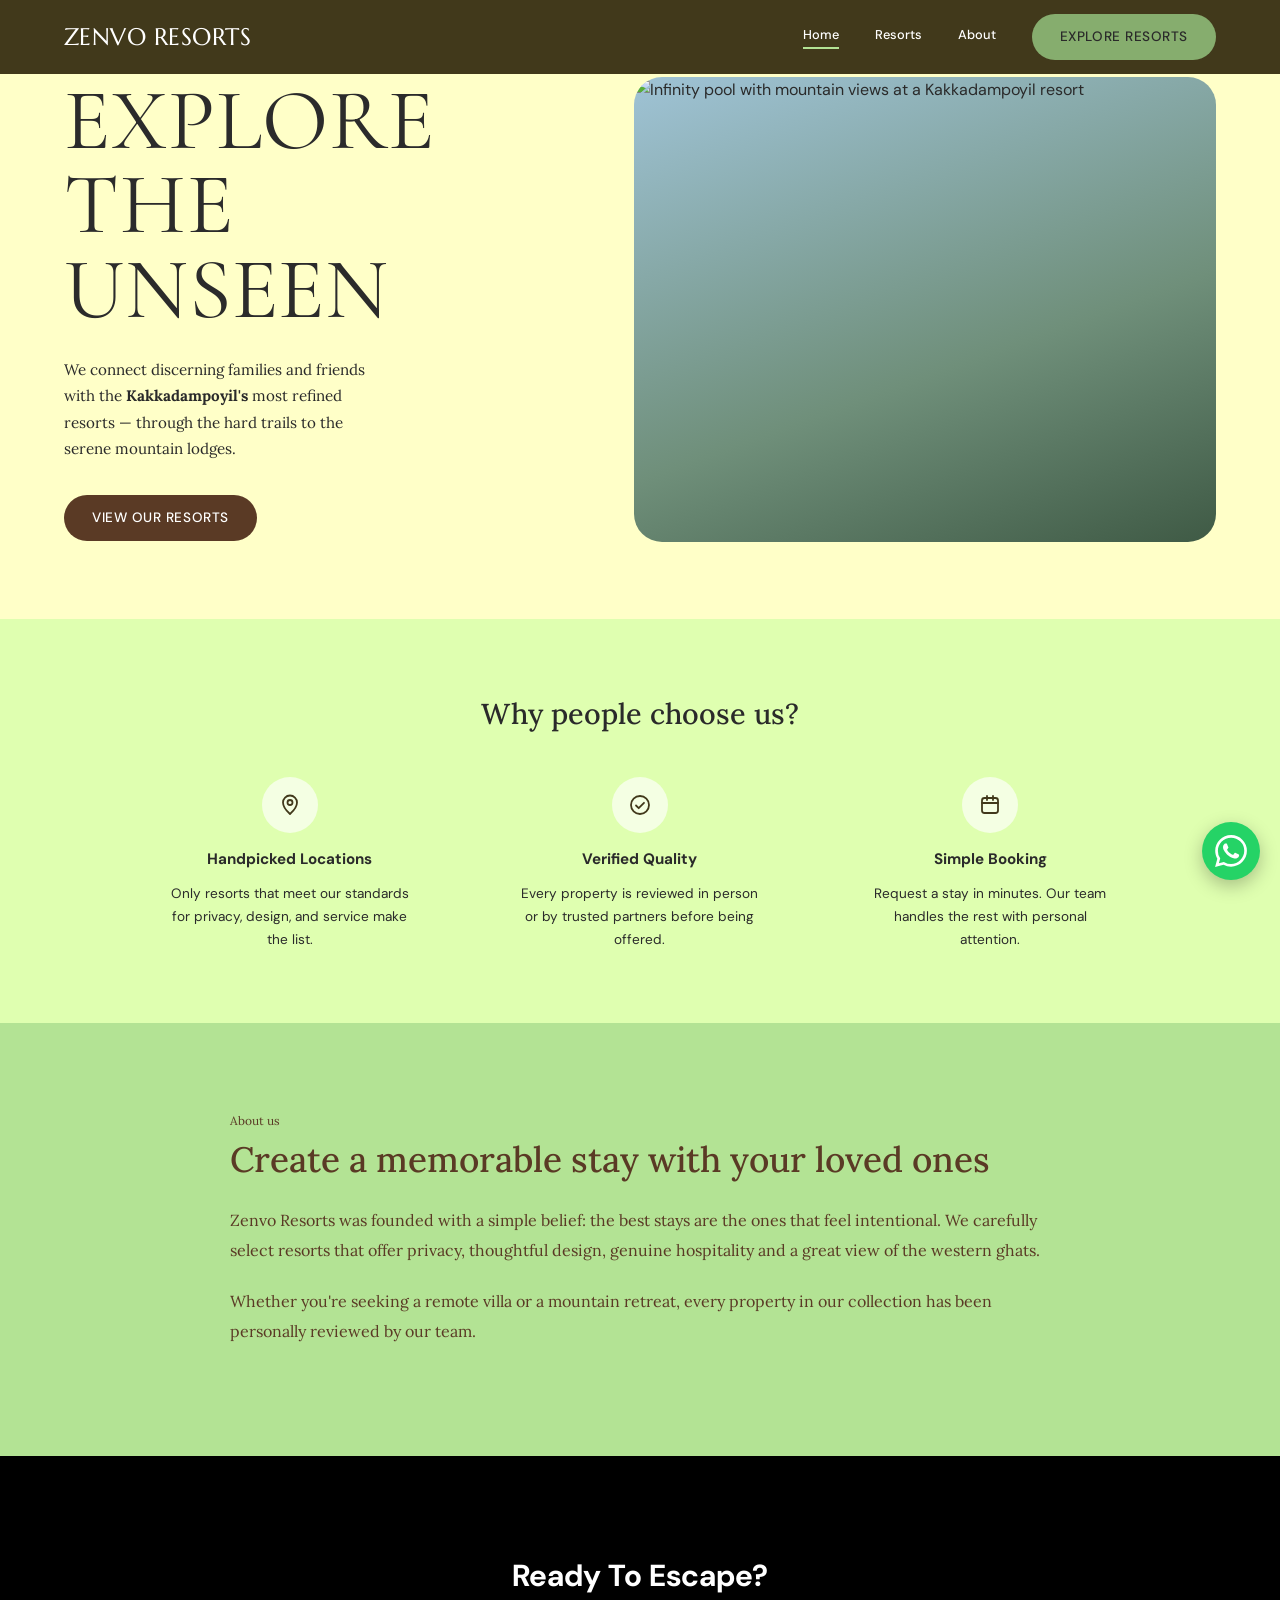
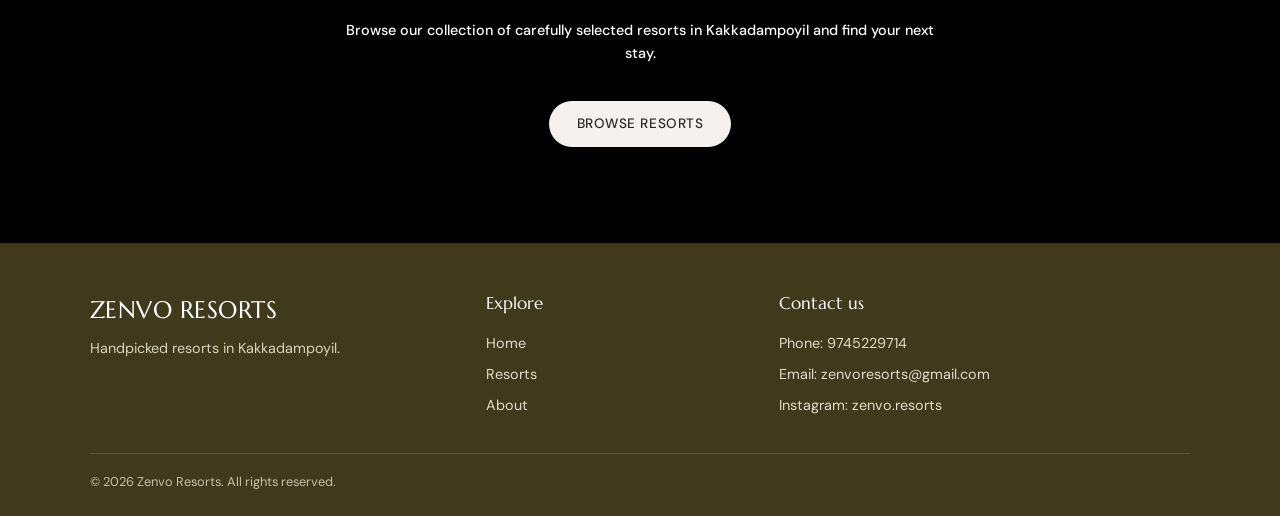
<file: index.html>
<!DOCTYPE html>
<html lang="en">
<head>
  <meta charset="UTF-8">
  <meta name="viewport" content="width=device-width, initial-scale=1">
  <title>Zenvo Resorts | Explore the Unseen in Kakkadampoyil</title>
  <meta name="description" content="Zenvo Resorts connects families and friends with Kakkadampoyil's most refined resorts, from remote villas to serene mountain lodges.">
  <link rel="stylesheet" href="css/base.css">
  <link rel="stylesheet" href="css/home.css">
</head>
<body>

  <div id="site-header"></div>

  <main>
    <!-- Hero -->
    <section class="hero">
      <div class="hero-inner">
        <div class="hero-text">
          <h1>Explore the Unseen</h1>
          <p>We connect discerning families and friends with the <strong>Kakkadampoyil's</strong> most refined resorts — through the hard trails to the serene mountain lodges.</p>
          <a class="btn btn-brown" href="resorts.html">View our resorts</a>
        </div>
        <div class="hero-media">
          <!-- Replace with your Cloudflare image link, or set IMAGE_BASE_URL in js/config.js and use "home-hero.jpg" -->
          <img id="hero-img" alt="Infinity pool with mountain views at a Kakkadampoyil resort" width="800" height="640" hidden>
        </div>
      </div>
    </section>

    <!-- Why people choose us -->
    <section class="why">
      <h2>Why people choose us?</h2>
      <div class="why-grid">
        <div>
          <div class="why-icon"><svg viewBox="0 0 24 24" aria-hidden="true"><path d="M12 21s-7-6.2-7-11.5A7 7 0 0 1 19 9.5C19 14.8 12 21 12 21z"/><circle cx="12" cy="9.5" r="2.5"/></svg></div>
          <h3>Handpicked Locations</h3>
          <p>Only resorts that meet our standards for privacy, design, and service make the list.</p>
        </div>
        <div>
          <div class="why-icon"><svg viewBox="0 0 24 24" aria-hidden="true"><circle cx="12" cy="12" r="9"/><path d="M8 12.5l2.7 2.7L16 9.8"/></svg></div>
          <h3>Verified Quality</h3>
          <p>Every property is reviewed in person or by trusted partners before being offered.</p>
        </div>
        <div>
          <div class="why-icon"><svg viewBox="0 0 24 24" aria-hidden="true"><rect x="4" y="5" width="16" height="15" rx="2.5"/><path d="M4 10h16M9 3v4M15 3v4"/></svg></div>
          <h3>Simple Booking</h3>
          <p>Request a stay in minutes. Our team handles the rest with personal attention.</p>
        </div>
      </div>
    </section>

    <!-- About us -->
    <section class="about" id="about">
      <div class="about-inner">
        <small>About us</small>
        <h2>Create a memorable stay with your loved ones</h2>
        <p>Zenvo Resorts was founded with a simple belief: the best stays are the ones that feel intentional. We carefully select resorts that offer privacy, thoughtful design, genuine hospitality and a great view of the western ghats.</p>
        <p>Whether you're seeking a remote villa or a mountain retreat, every property in our collection has been personally reviewed by our team.</p>
      </div>
    </section>

    <!-- Ready to escape -->
    <section class="escape">
      <h2>Ready To Escape?</h2>
      <p>Browse our collection of carefully selected resorts in Kakkadampoyil and find your next stay.</p>
      <a class="btn btn-light" href="resorts.html">Browse resorts</a>
    </section>
  </main>

  <div id="site-footer"></div>

  <script src="js/config.js"></script>
  <script src="js/navbar.js"></script>
  <script>
    /* Hero image: uses the Cloudflare link when set, otherwise the gradient stays */
    (function () {
      var img = document.getElementById("hero-img");
      var base = window.ZENVO_CONFIG.IMAGE_BASE_URL;
      if (!base) return;
      img.onload = function () { img.hidden = false; };
      img.src = base + "home-hero.jpg";
    })();
  </script>
</body>
</html>
</file>
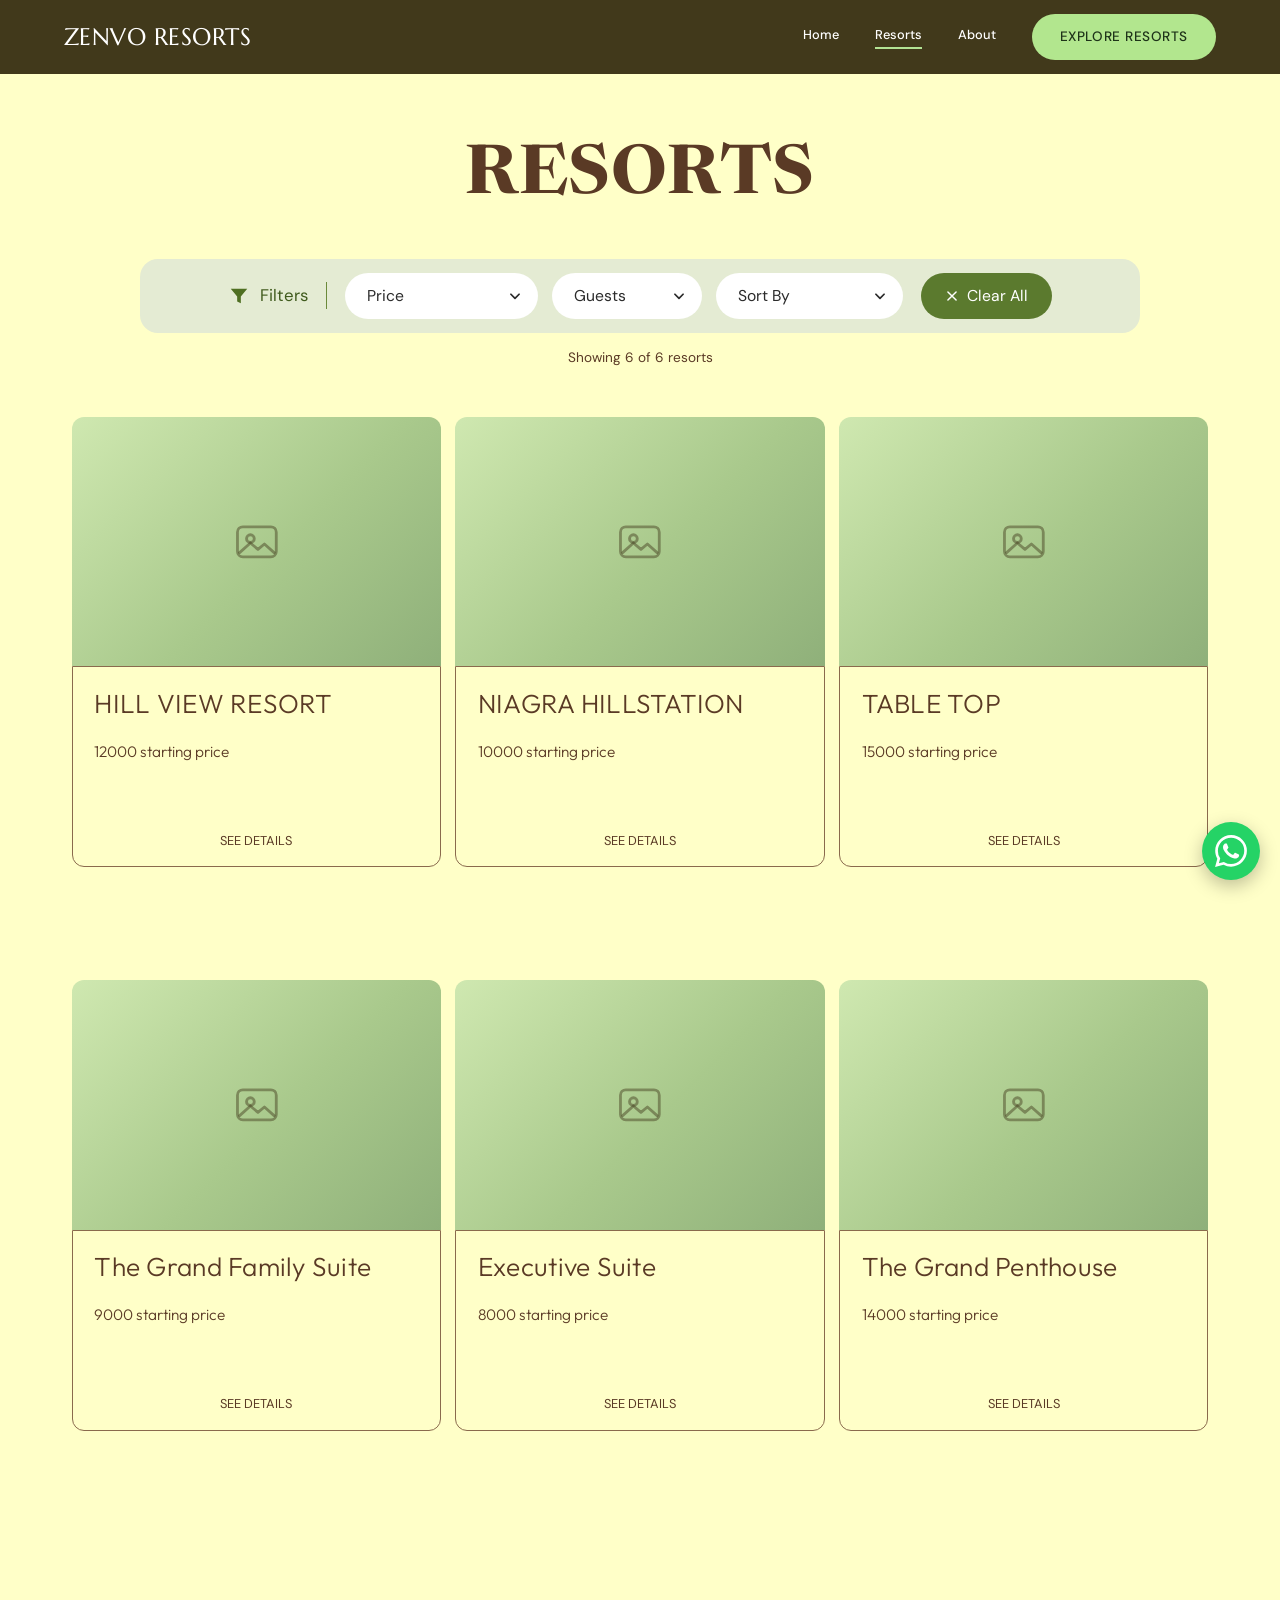
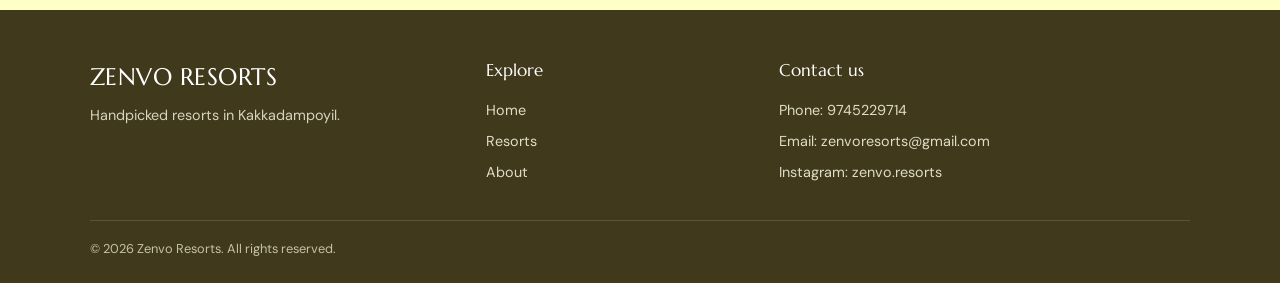
<file: resorts.html>
<!DOCTYPE html>
<html lang="en">
<head>
  <meta charset="UTF-8">
  <meta name="viewport" content="width=device-width, initial-scale=1">
  <title>Resorts | Zenvo Resorts</title>
  <meta name="description" content="Browse Zenvo Resorts' handpicked stays in Kakkadampoyil.">
  <link rel="preconnect" href="https://fonts.googleapis.com">
  <link href="https://fonts.googleapis.com/css2?family=Newsreader:opsz,wght@6..72,700&family=Outfit:wght@300&display=swap" rel="stylesheet">
  <link rel="stylesheet" href="css/base.css">
  <link rel="stylesheet" href="css/resorts.css">
</head>
<body>

  <div id="site-header"></div>

  <main class="resorts-page">
    <h1>Resorts</h1>

    <form class="filters" id="filters" aria-label="Filter resorts" onsubmit="return false">
      <div class="filters-title">
        <svg viewBox="0 0 24 24" aria-hidden="true"><path d="M3 4h18l-7 8.5V20l-4-2v-5.5z"/></svg>
        Filters
      </div>
      <div class="pill-select"><select id="price-range" aria-label="Price">
        <option value="">Price</option>
        <option value="5000-10000">5000 to 10000</option>
        <option value="10000-15000">10000 to 15000</option>
        <option value="15000-20000">15000 to 20000</option>
        <option value="20000-25000">20000 to 25000</option>
        <option value="25000-30000">25000 to 30000</option>
        <option value="30000-35000">30000 to 35000</option>
        <option value="35000-40000">35000 to 40000</option>
      </select></div>
      <div class="pill-select"><select id="guest-count" aria-label="Number of guests">
        <option value="">Guests</option>
        <option value="4">4 guests</option>
        <option value="5">5 guests</option>
        <option value="6">6 guests</option>
        <option value="7">7 guests</option>
        <option value="8">8 guests</option>
        <option value="9">9 guests</option>
        <option value="10">10 guests</option>
        <option value="11">11 guests</option>
        <option value="12">12 guests</option>
        <option value="13">13 guests</option>
        <option value="14">14 guests</option>
        <option value="15">15 guests</option>
        <option value="16">16 guests</option>
        <option value="17">17 guests</option>
        <option value="18">18 guests</option>
        <option value="19">19 guests</option>
        <option value="20">20 guests</option>
      </select></div>
      <div class="pill-select"><select id="sort-by" aria-label="Sort by">
        <option value="default">Sort By</option>
        <option value="low">Price: low to high</option>
        <option value="high">Price: high to low</option>
      </select></div>
      <button type="button" id="reset-filters" class="filter-reset">
        <svg viewBox="0 0 24 24" aria-hidden="true"><path d="M5 5l14 14M19 5L5 19"/></svg>
        Clear All
      </button>
    </form>
    <p class="result-count" id="result-count" aria-live="polite"></p>

    <div class="resort-grid" id="resort-grid"></div>
    <p class="no-results" id="no-results" hidden>No resorts match these filters. Try changing them.</p>
    <div class="load-more-wrap"><button type="button" id="load-more" class="load-more" hidden>Load more</button></div>
  </main>

  <div id="site-footer"></div>

  <script src="js/config.js"></script>
  <script src="js/navbar.js"></script>
  <script src="js/resorts-data.js"></script>
  <script src="js/resorts.js"></script>
</body>
</html>
</file>
<file: css/base.css>
/* ===== Zenvo Resorts: shared styles (colours, fonts, navbar, footer, buttons) ===== */
@import url("https://fonts.googleapis.com/css2?family=Cormorant+Garamond:wght@300;400;500&family=DM+Sans:wght@400;500;700&family=Lora:wght@400;500&family=Marcellus&display=swap");

:root {
  --olive: #41391b;
  --cream: #ffffc8;
  --lime: #dfffb0;
  --sage: #b3e394;
  --green: #86ad6e;
  --brown: #5a3a25;
  --ink: #2a2a2a;
  --black: #000;

  --font-display: "Cormorant Garamond", Georgia, serif;
  --font-logo: "Marcellus", Georgia, serif;
  --font-serif: "Lora", Georgia, serif;
  --font-ui: "DM Sans", Arial, sans-serif;

  --radius-lg: 28px;
  --radius-pill: 999px;
  --page-pad: clamp(20px, 5vw, 72px);
}

*, *::before, *::after { box-sizing: border-box; }
html { scroll-behavior: smooth; }
body {
  margin: 0;
  font-family: var(--font-ui);
  color: var(--ink);
  background: var(--cream);
  line-height: 1.6;
}
img { max-width: 100%; display: block; }
a { color: inherit; }
:focus-visible { outline: 3px solid var(--brown); outline-offset: 3px; }

/* Buttons */
.btn {
  display: inline-block;
  padding: 12px 28px;
  border-radius: var(--radius-pill);
  font-family: var(--font-ui);
  font-size: 0.85rem;
  font-weight: 500;
  letter-spacing: 0.04em;
  text-transform: uppercase;
  text-decoration: none;
  border: 0;
  cursor: pointer;
  transition: transform 0.2s ease, background-color 0.2s ease;
}
.btn:hover { transform: translateY(-2px); }
.btn-green { background: var(--green); color: var(--ink); }
.btn-green:hover { background: #97c07d; }
.btn-brown { background: var(--brown); color: #fff; }
.btn-brown:hover { background: #6e4930; }
.btn-light { background: #f4f1ee; color: var(--ink); }
.btn-light:hover { background: #fff; }

/* Navbar */
.site-header {
  position: fixed;
  top: 0;
  left: 0;
  right: 0;
  width: 100%;
  z-index: 50;
  display: flex;
  align-items: center;
  justify-content: space-between;
  gap: 24px;
  padding: 14px var(--page-pad);
  background: var(--olive);
  color: #fff;
}
.logo {
  font-family: var(--font-logo);
  font-size: 1.5rem;
  letter-spacing: 0.02em;
  text-decoration: none;
  color: #fff;
}
.site-nav { display: flex; align-items: center; gap: 36px; }
.site-nav a:not(.btn) {
  font-size: 0.8rem;
  font-weight: 500;
  text-decoration: none;
  color: #fff;
  padding-bottom: 2px;
  border-bottom: 2px solid transparent;
}
.site-nav a:not(.btn):hover,
.site-nav a[aria-current="page"] { border-bottom-color: var(--sage); }

.menu-toggle {
  display: none;
  width: 44px; height: 44px;
  background: none; border: 0; cursor: pointer;
  flex-direction: column; justify-content: center; align-items: center; gap: 5px;
}
.menu-toggle span { width: 24px; height: 2px; background: #fff; }

@media (max-width: 760px) {
  .menu-toggle { display: flex; }
  .site-nav {
    display: none;
    position: absolute;
    top: 100%; left: 0; right: 0;
    flex-direction: column;
    align-items: flex-start;
    gap: 18px;
    padding: 20px var(--page-pad) 26px;
    background: var(--olive);
    border-top: 1px solid rgba(255, 255, 255, 0.15);
  }
  .site-nav.is-open { display: flex; }
  .logo { font-size: 1.3rem; }
}

/* Footer */
.site-footer {
  background: var(--olive);
  color: #f1efdc;
  padding: 48px var(--page-pad) 24px;
}
.footer-inner {
  display: grid;
  grid-template-columns: 1.4fr 1fr 1.6fr;
  gap: 36px;
  max-width: 1100px;
  margin: 0 auto;
}
.footer-brand p { margin: 8px 0 0; font-size: 0.9rem; opacity: 0.85; }
.footer-links { display: flex; flex-direction: column; gap: 8px; }
.footer-links h3 { margin: 0 0 6px; font-family: var(--font-logo); font-weight: 400; font-size: 1.05rem; color: #fff; }
.footer-links a { font-size: 0.9rem; text-decoration: none; opacity: 0.9; overflow-wrap: anywhere; }
.footer-links a:hover { opacity: 1; text-decoration: underline; }
.footer-copy {
  max-width: 1100px;
  margin: 36px auto 0;
  padding-top: 18px;
  border-top: 1px solid rgba(255, 255, 255, 0.18);
  font-size: 0.8rem;
  opacity: 0.75;
}
@media (max-width: 760px) {
  .footer-inner { grid-template-columns: 1fr; gap: 28px; }
}

/* Floating WhatsApp button (remove by setting SHOW_WHATSAPP_BUTTON to false in js/config.js) */
.wa-float {
  position: fixed;
  right: 20px;
  bottom: 20px;
  z-index: 60;
  width: 58px; height: 58px;
  display: grid; place-items: center;
  border-radius: 50%;
  background: #25d366;
  color: #fff;
  box-shadow: 0 6px 18px rgba(0, 0, 0, 0.25);
  transition: transform 0.2s ease;
}
.wa-float:hover { transform: scale(1.08); }
.wa-float svg { width: 32px; height: 32px; }

@media (prefers-reduced-motion: reduce) {
  html { scroll-behavior: auto; }
  .btn, .wa-float { transition: none; }
}
</file>
<file: css/home.css>
/* ===== Home page ===== */

/* Hero */
.hero {
  background: var(--cream);
  padding: clamp(36px, 6vw, 80px) var(--page-pad);
}
.hero-inner {
  display: grid;
  grid-template-columns: 1fr 1.15fr;
  align-items: center;
  gap: clamp(28px, 5vw, 72px);
  max-width: 1200px;
  margin: 0 auto;
}
.hero h1 {
  margin: 0 0 24px;
  font-family: var(--font-display);
  font-weight: 400;
  font-size: clamp(3rem, 7vw, 5.4rem);
  line-height: 0.98;
  letter-spacing: 0.01em;
  text-transform: uppercase;
  color: #2b2b2b;
}
.hero p {
  max-width: 34ch;
  margin: 0 0 32px;
  font-family: var(--font-serif);
  font-size: 0.95rem;
  line-height: 1.75;
}
.hero-media {
  aspect-ratio: 4 / 3.2;
  border-radius: var(--radius-lg);
  overflow: hidden;
  background: linear-gradient(160deg, #9fc3d6 0%, #6f8f7a 60%, #3f5a45 100%); /* shows until the image link is added */
}
.hero-media img { width: 100%; height: 100%; object-fit: cover; }

/* Why people choose us */
.why {
  background: var(--lime);
  padding: clamp(40px, 6vw, 72px) var(--page-pad);
  text-align: center;
}
.why h2 {
  margin: 0 0 40px;
  font-family: var(--font-serif);
  font-weight: 500;
  font-size: clamp(1.4rem, 2.5vw, 1.8rem);
}
.why-grid {
  display: grid;
  grid-template-columns: repeat(3, 1fr);
  gap: clamp(24px, 4vw, 56px);
  max-width: 1000px;
  margin: 0 auto;
}
.why-icon {
  width: 56px; height: 56px;
  margin: 0 auto 14px;
  display: grid; place-items: center;
  border-radius: 50%;
  background: #f4ffe3;
  color: var(--olive);
}
.why-icon svg { width: 24px; height: 24px; fill: none; stroke: currentColor; stroke-width: 1.8; stroke-linecap: round; stroke-linejoin: round; }
.why h3 { margin: 0 0 10px; font-size: 0.95rem; font-weight: 700; }
.why p { margin: 0 auto; max-width: 28ch; font-size: 0.85rem; line-height: 1.7; }

/* About us */
.about { background: var(--sage); padding: clamp(44px, 7vw, 88px) var(--page-pad); }
.about-inner { max-width: 820px; margin: 0 auto; font-family: var(--font-serif); color: var(--brown); }
.about small { display: block; margin-bottom: 8px; font-size: 0.75rem; }
.about h2 { margin: 0 0 24px; font-weight: 500; font-size: clamp(1.6rem, 3.2vw, 2.2rem); line-height: 1.25; }
.about p { margin: 0 0 22px; font-size: 1rem; line-height: 1.85; }
.about { scroll-margin-top: 70px; }

/* Ready to escape */
.escape {
  background: var(--black);
  color: #fff;
  text-align: center;
  padding: clamp(48px, 8vw, 96px) var(--page-pad);
}
.escape h2 { margin: 0 0 18px; font-size: clamp(1.4rem, 3vw, 1.9rem); font-weight: 700; }
.escape p { max-width: 60ch; margin: 0 auto 36px; font-size: 0.9rem; font-weight: 500; }

/* Phones */
@media (max-width: 820px) {
  .hero-inner { grid-template-columns: 1fr; }
  .hero-media { order: -1; aspect-ratio: 4 / 3; }
  .why-grid { grid-template-columns: 1fr; gap: 36px; }
}
</file>
<file: css/resorts.css>
/* ===== Resorts page ===== */
body { background: var(--cream, #ffffc8); }
.site-header .nav-cta.btn-green { background: #b2e68e; color: #1e3319; }

.resorts-page { padding: clamp(36px, 5.2vw, 72px) clamp(16px, 5.6vw, 77px) clamp(60px, 9vw, 130px); }
.resorts-page h1 {
  margin: 0 0 clamp(24px, 3.5vw, 44px);
  text-align: center;
  font-family: "Newsreader", Georgia, serif;
  font-weight: 700;
  font-size: clamp(2.6rem, 5.3vw, 4.6rem);
  line-height: 1.1;
  letter-spacing: 0.01em;
  text-transform: uppercase;
  color: var(--brown, #5b3a29);
}

.resort-grid {
  display: grid;
  grid-template-columns: repeat(3, 1fr);
  gap: clamp(40px, 8.8vw, 120px) 14px;
  max-width: 1280px;
  margin: 0 auto;
}

.resort-card {
  display: flex;
  flex-direction: column;
  text-decoration: none;
  color: var(--brown, #5b3a29);
  transition: transform 0.2s ease;
}
.resort-card:hover { transform: translateY(-4px); }

.card-media {
  position: relative;
  aspect-ratio: 395 / 267;
  border-radius: 12px 12px 0 0;
  overflow: hidden;
  display: grid;
  place-items: center;
  background: linear-gradient(135deg, #cfe8b0 0%, #a9c98c 55%, #8fb07a 100%); /* shows until images are added */
}
.ph-icon { width: 14%; max-width: 64px; fill: none; stroke: rgba(62, 54, 25, 0.45); stroke-width: 1.3; stroke-linecap: round; stroke-linejoin: round; }
.card-media img { position: absolute; inset: 0; width: 100%; height: 100%; object-fit: cover; }

.card-body {
  flex: 1;
  display: flex;
  flex-direction: column;
  min-height: clamp(150px, 15.7vw, 215px);
  padding: clamp(14px, 1.6vw, 22px) clamp(14px, 1.7vw, 22px) clamp(12px, 1.2vw, 16px);
  border: 1px solid #8a6a4d;
  border-radius: 0 0 12px 12px;
}
.card-body h2 {
  margin: 0 0 clamp(10px, 1.6vw, 22px);
  font-family: "Outfit", "DM Sans", Arial, sans-serif;
  font-weight: 300;
  font-size: clamp(1.1rem, 2.05vw, 1.75rem);
  line-height: 1.2;
  letter-spacing: 0.01em;
}
.card-body p {
  margin: 0;
  font-family: "Outfit", "DM Sans", Arial, sans-serif;
  font-weight: 300;
  font-size: clamp(0.85rem, 1.2vw, 1.05rem);
}
.card-link {
  margin-top: auto;
  align-self: center;
  font-family: "DM Sans", Arial, sans-serif;
  font-size: clamp(0.72rem, 1vw, 0.9rem);
  text-transform: uppercase;
}
.resort-card:hover .card-link { text-decoration: underline; }

@media (max-width: 1000px) { .resort-grid { grid-template-columns: repeat(2, 1fr); } }
@media (max-width: 620px)  { .resort-grid { grid-template-columns: 1fr; } .card-body { min-height: 150px; } }
@media (prefers-reduced-motion: reduce) { .resort-card { transition: none; } }

/* Filters (green pill bar) */
.filters {
  display: flex;
  flex-wrap: wrap;
  align-items: center;
  justify-content: center;
  gap: 12px 14px;
  max-width: 1000px;
  margin: 0 auto 14px;
  padding: 14px 22px;
  border-radius: 18px;
  background: #e4ebd3;
}
.filters-title {
  display: flex;
  align-items: center;
  gap: 10px;
  padding-right: 18px;
  margin-right: 4px;
  border-right: 1px solid #6b8a3a;
  font-family: "DM Sans", Arial, sans-serif;
  font-size: 1.05rem;
  color: #3f5a1c;
}
.filters-title svg { width: 22px; height: 22px; fill: #4f6f22; }
.pill-select { position: relative; }
.pill-select select {
  appearance: none;
  -webkit-appearance: none;
  height: 46px;
  min-width: 150px;
  padding: 0 42px 0 22px;
  border: 0;
  border-radius: 999px;
  background: #fff url("data:image/svg+xml,%3Csvg xmlns='http://www.w3.org/2000/svg' width='14' height='14' viewBox='0 0 24 24' fill='none' stroke='%232b2b2b' stroke-width='3' stroke-linecap='round' stroke-linejoin='round'%3E%3Cpath d='M5 9l7 7 7-7'/%3E%3C/svg%3E") no-repeat right 16px center;
  font-family: "DM Sans", Arial, sans-serif;
  font-size: 0.98rem;
  color: #2b2b2b;
  cursor: pointer;
}
.pill-select select:focus-visible { outline: 2px solid #4f6f22; outline-offset: 2px; }
.filter-reset {
  display: flex;
  align-items: center;
  gap: 8px;
  height: 46px;
  padding: 0 24px;
  margin-left: 4px;
  border: 0;
  border-radius: 999px;
  background: #5b7a2e;
  color: #fff;
  font-family: "DM Sans", Arial, sans-serif;
  font-size: 0.98rem;
  cursor: pointer;
}
.filter-reset:hover { background: #4a6624; }
.filter-reset svg { width: 14px; height: 14px; stroke: #fff; stroke-width: 2.5; stroke-linecap: round; fill: none; }
.result-count {
  max-width: 1280px;
  margin: 0 auto clamp(24px, 4vw, 48px);
  text-align: center;
  font-family: "DM Sans", Arial, sans-serif;
  font-size: 0.85rem;
  color: var(--brown, #5b3a29);
}
.no-results {
  margin: 20px auto 0;
  text-align: center;
  font-family: "DM Sans", Arial, sans-serif;
  color: var(--brown, #5b3a29);
}
@media (max-width: 620px) {
  .filters { padding: 12px; }
  .filters-title { width: 100%; justify-content: center; border-right: 0; padding-right: 0; margin: 0; }
  .pill-select { flex: 1 1 42%; }
  .pill-select select { width: 100%; min-width: 0; }
  .filter-reset { width: 100%; justify-content: center; margin: 0; }
}

/* Navbar stays fixed at the top while scrolling.
   (The header sits inside the #site-header box, so the BOX must be the sticky part.) */
#site-header { position: sticky; top: 0; z-index: 50; }
#site-header .site-header { position: relative; }

.load-more-wrap { display: flex; justify-content: center; margin-top: clamp(32px, 5vw, 64px); }
.load-more {
  height: 52px;
  padding: 0 44px;
  border: 1px solid #8a6a4d;
  border-radius: 999px;
  background: transparent;
  color: var(--brown, #5b3a29);
  font-family: "DM Sans", Arial, sans-serif;
  font-size: 0.95rem;
  text-transform: uppercase;
  cursor: pointer;
  transition: background-color 0.2s ease, color 0.2s ease;
}
.load-more:hover { background: var(--brown, #5b3a29); color: #f6efe2; }
.load-more[hidden] { display: none; }
</file>
